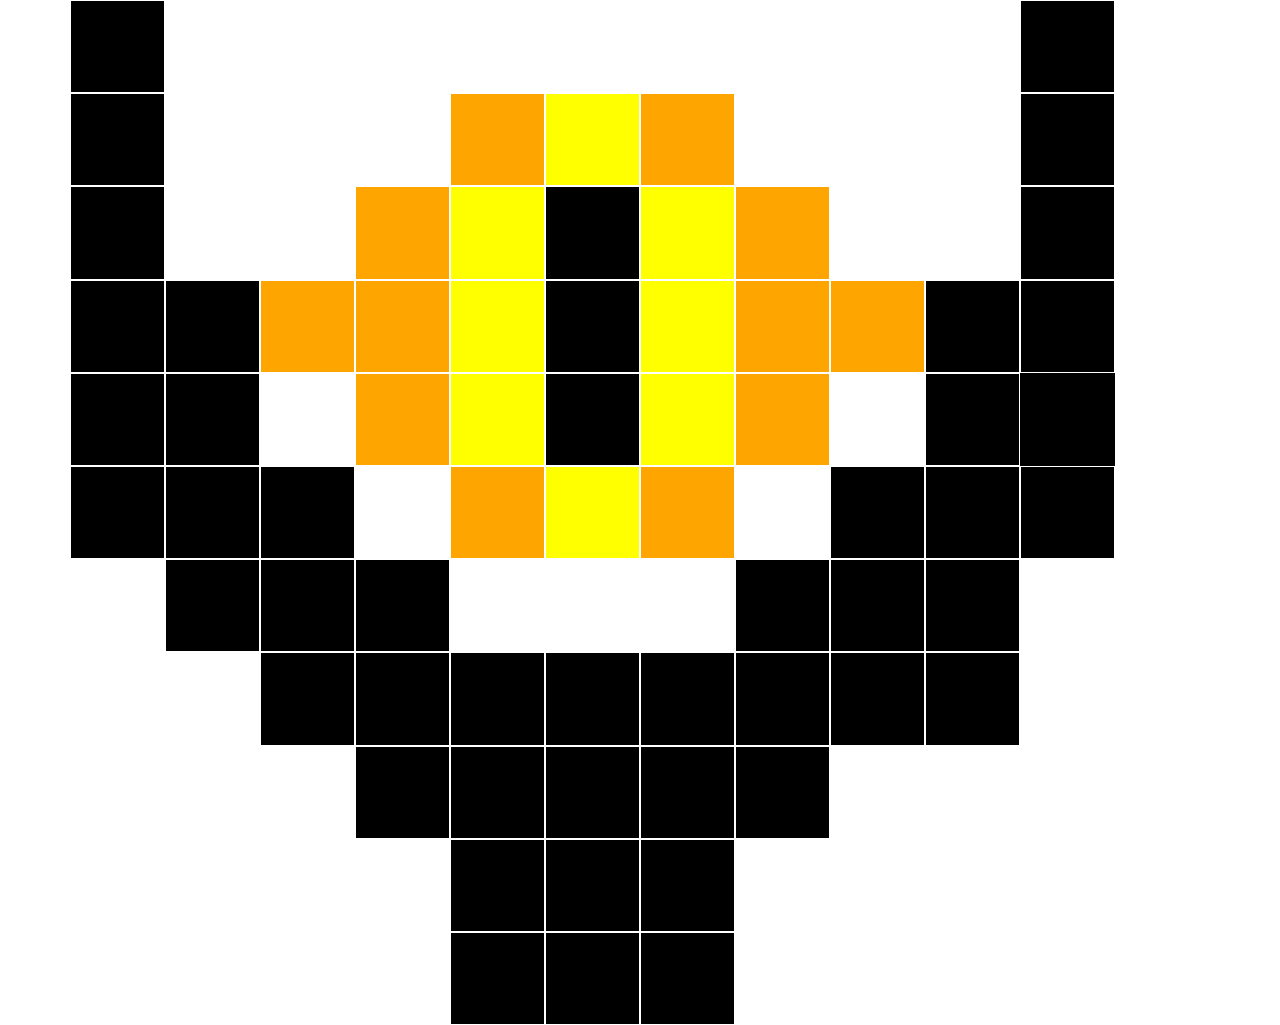
<file: 03 - Bootstrap/index.html>
<!DOCTYPE html>
<html>
  <head>
    <meta charset="UTF-8" />
    <meta name="viewport" content="width=device-width, initial-scale=1" />
    <title>SwaggySauron</title>
    <link
      rel="stylesheet"
      href="https://maxcdn.bootstrapcdn.com/bootstrap/4.0.0/css/bootstrap.min.css"
      integrity="sha384-Gn5384xqQ1aoWXA+058RXPxPg6fy4IWvTNh0E263XmFcJlSAwiGgFAW/dAiS6JXm"
      crossorigin="anonymous"
    />
    <link rel="stylesheet" href="style.css" />
  </head>
  <body>
    <div class="container">
      <div class="swaggysauron">
        <div class="row">
          <div class="col-1 pix black"></div>
          <div class="col-1 offset-9 pix black"></div>
        </div>
        <div class="row">
          <div class="col-1 pix black"></div>
          <div class="col-1 pix offset-3 orange"></div>
          <div class="col-1 pix yellow"></div>
          <div class="col-1 pix orange"></div>
          <div class="col-1 pix offset-3 black"></div>
        </div>
        <div class="row">
          <div class="col-1 pix black"></div>
          <div class="col-1 pix offset-2 orange"></div>
          <div class="col-1 pix yellow"></div>
          <div class="col-1 pix black"></div>
          <div class="col-1 pix yellow"></div>
          <div class="col-1 pix orange"></div>
          <div class="col-1 pix offset-2 black"></div>
        </div>
        <div class="row">
          <div class="col-1 pix black"></div>
          <div class="col-1 pix black"></div>
          <div class="col-1 pix orange"></div>
          <div class="col-1 pix orange"></div>
          <div class="col-1 pix yellow"></div>
          <div class="col-1 pix black"></div>
          <div class="col-1 pix yellow"></div>
          <div class="col-1 pix orange"></div>
          <div class="col-1 pix orange"></div>
          <div class="col-1 pix black"></div>
          <div class="col-1 pix black"></div>
        </div>
        <div class="row">
          <div class="col-1 pix black"></div>
          <div class="col-1 pix black"></div>
          <div class="col-1 pix offset-1 orange"></div>
          <div class="col-1 pix yellow"></div>
          <div class="col-1 pix black"></div>
          <div class="col-1 pix yellow"></div>
          <div class="col-1 pix orange"></div>
          <div class="col-1 pix offset-1 black"></div>
          <div class="col-1 black"></div>
        </div>
        <div class="row">
          <div class="col-1 pix black"></div>
          <div class="col-1 pix black"></div>
          <div class="col-1 pix black"></div>
          <div class="col-1 pix offset-1 orange"></div>
          <div class="col-1 pix yellow"></div>
          <div class="col-1 pix orange"></div>
          <div class="col-1 pix offset-1 black"></div>
          <div class="col-1 pix black"></div>
          <div class="col-1 pix black"></div>
        </div>
        <div class="row">
          <div class="col-1 pix offset-1 black"></div>
          <div class="col-1 pix black"></div>
          <div class="col-1 pix black"></div>
          <div class="col-1 pix offset-3 black"></div>
          <div class="col-1 pix black"></div>
          <div class="col-1 pix black"></div>
        </div>
        <div class="row">
          <div class="col-1 pix offset-2 black"></div>
          <div class="col-1 pix black"></div>
          <div class="col-1 pix black"></div>
          <div class="col-1 pix black"></div>
          <div class="col-1 pix black"></div>
          <div class="col-1 pix black"></div>
          <div class="col-1 pix black"></div>
          <div class="col-1 pix black"></div>
        </div>
        <div class="row">
          <div class="col-1 pix offset-3 black"></div>
          <div class="col-1 pix black"></div>
          <div class="col-1 pix black"></div>
          <div class="col-1 pix black"></div>
          <div class="col-1 pix black"></div>
        </div>
        <div class="row">
          <div class="col-1 pix offset-4 black"></div>
          <div class="col-1 pix black"></div>
          <div class="col-1 pix black"></div>
        </div>
        <div class="row">
          <div class="col-1 pix offset-4 black"></div>
          <div class="col-1 pix black"></div>
          <div class="col-1 pix black"></div>
        </div>
      </div>
    </div>
  </body>
</html>
</file>
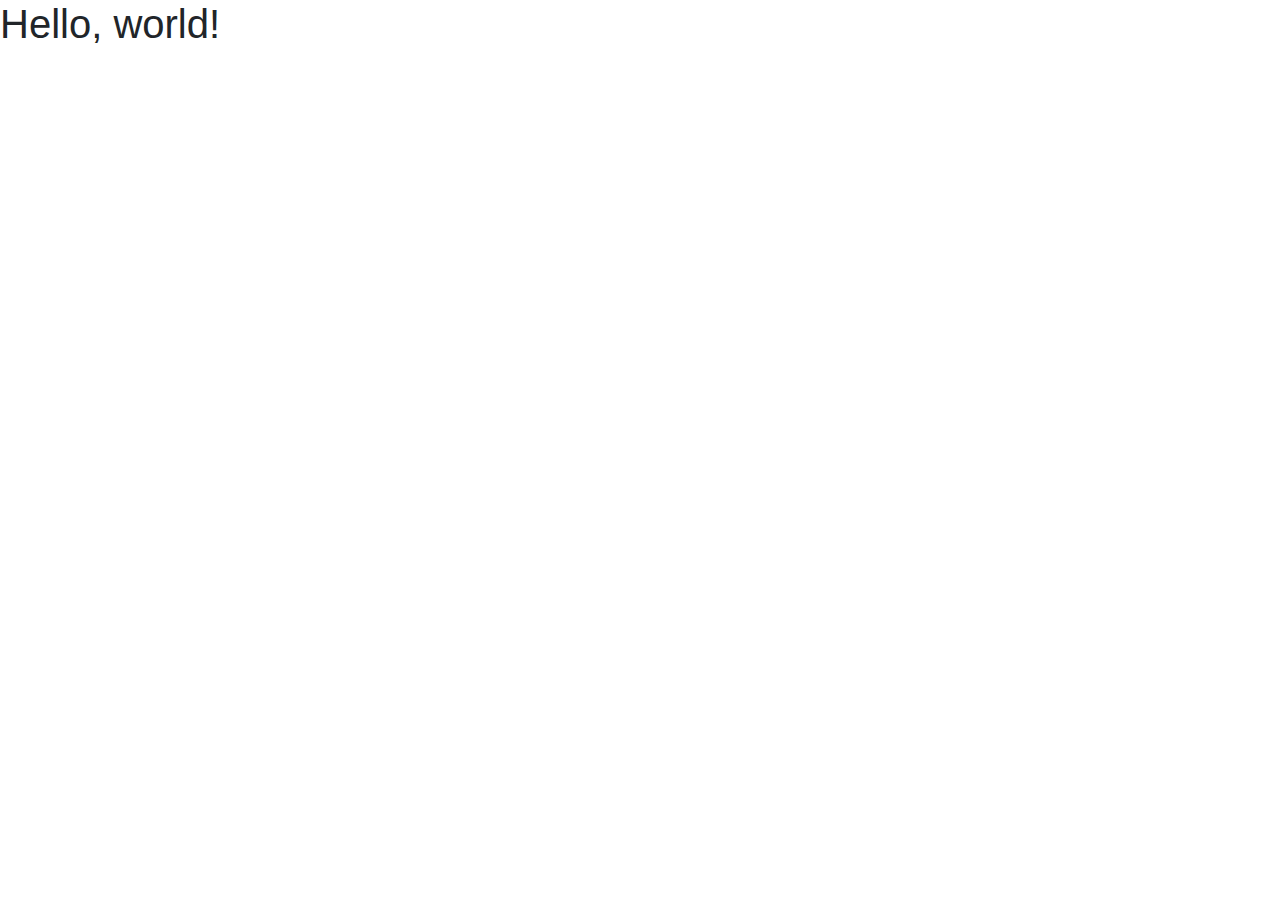
<file: linguaggi html/bootstrap.html>
<!doctype html>
<html lang="en">
  <head>
    <!-- Required meta tags -->
    <meta charset="utf-8">
    <meta name="viewport" content="width=device-width, initial-scale=1, shrink-to-fit=no">

    <!-- Bootstrap CSS -->
    <link rel="stylesheet" href="https://stackpath.bootstrapcdn.com/bootstrap/4.4.1/css/bootstrap.min.css" integrity="sha384-Vkoo8x4CGsO3+Hhxv8T/Q5PaXtkKtu6ug5TOeNV6gBiFeWPGFN9MuhOf23Q9Ifjh" crossorigin="anonymous">

    <title>Hello, world!</title>
  </head>
  <body>
    <h1>Hello, world!</h1>

    <!-- Optional JavaScript -->
    <!-- jQuery first, then Popper.js, then Bootstrap JS -->
    <script src="https://code.jquery.com/jquery-3.4.1.slim.min.js" integrity="sha384-J6qa4849blE2+poT4WnyKhv5vZF5SrPo0iEjwBvKU7imGFAV0wwj1yYfoRSJoZ+n" crossorigin="anonymous"></script>
    <script src="https://cdn.jsdelivr.net/npm/popper.js@1.16.0/dist/umd/popper.min.js" integrity="sha384-Q6E9RHvbIyZFJoft+2mJbHaEWldlvI9IOYy5n3zV9zzTtmI3UksdQRVvoxMfooAo" crossorigin="anonymous"></script>
    <script src="https://stackpath.bootstrapcdn.com/bootstrap/4.4.1/js/bootstrap.min.js" integrity="sha384-wfSDF2E50Y2D1uUdj0O3uMBJnjuUD4Ih7YwaYd1iqfktj0Uod8GCExl3Og8ifwB6" crossorigin="anonymous"></script>
  </body>
</html>
</file>
<file: 03 - Bootstrap/style.css>
.black {
  border: 3px solid black;
  background-color: black;
}
.orange {
  border: 3px solid orange;
  background-color: orange;
}
.yellow {
  border: 3px solid yellow;
  background-color: yellow;
}
.black {
  border: 3px solid black;
  background-color: black;
}

.pix {
  padding-top: 8%;
  border: 1px solid white;
}

.swaggysauron {
  min-width: 380px;
}
</file>
